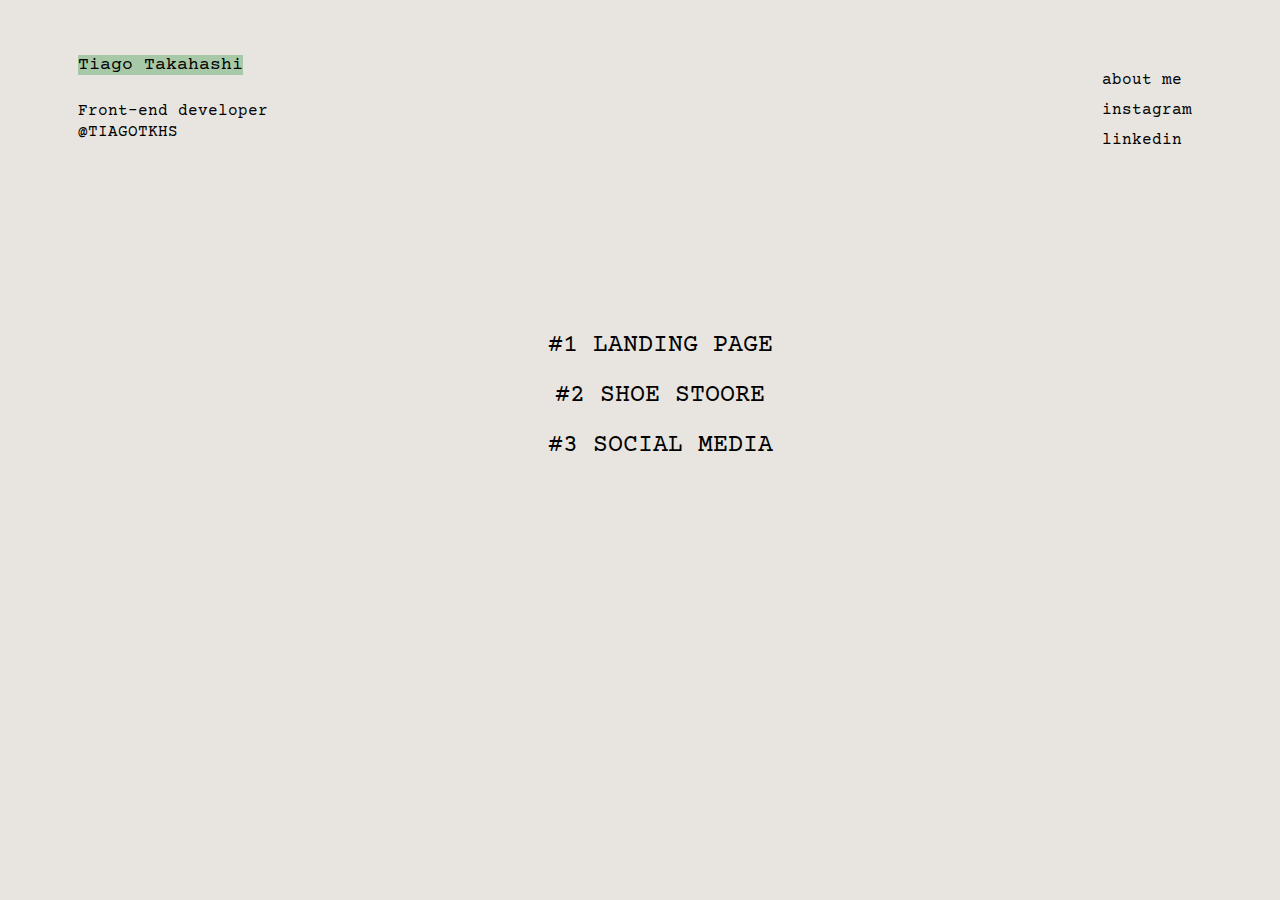
<file: portifolio/index.html>
<!DOCTYPE html>
<html lang="pt-br">
<head>
    <meta charset="UTF-8">
    <meta name="viewport" content="width=device-width, initial-scale=1.0">
    <title>primeiro site</title>
    <link rel="stylesheet" href="style.css">
    <link rel="shortcut icon" href="logo.png" type="image/x-icon">
    <style>
     @import url('https://fonts.googleapis.com/css2?family=Courier+Prime:ital,wght@0,400;0,700;1,400;1,700&display=swap');
        h1{
            display: inline;
            font-family:'Courier Prime';
            font-weight: 300;
            font-size: 18px; 
            background-color: rgb(168, 201, 168);
        }
    </style>
</head>
<body>
    <header>
 <div class="titulo">
        <h1> Tiago Takahashi </h1>
        <br><br>
        <p>Front-end developer</p>
        <p>@TIAGOTKHS</p>
    </div>
    <ul class="listatop">
        <a href="index2.html"><li>about me</li></a>
        <a href="https://instagram.com" target="_blank" rel="external" ><li>instagram</li></a>
        <a href="https://linkedin.com" target="_blank"><li>linkedin</li></a>
        
       </ul>
    </header>
    <main>
        <ul class="projetos">
            <a href="file:///C:/Users/tiago/OneDrive/Documentos/Programação/curso%20js/html-css/exteste004/index.html?Nome=&email=#"><li>#1 LANDING PAGE</li></a>
            <a href="#"><li>#2 SHOE STOORE</li></a>
            <a href="#"><li>#3 SOCIAL MEDIA</li></a>
        </ul>
    </main>
    
</body>
</html>
</file>
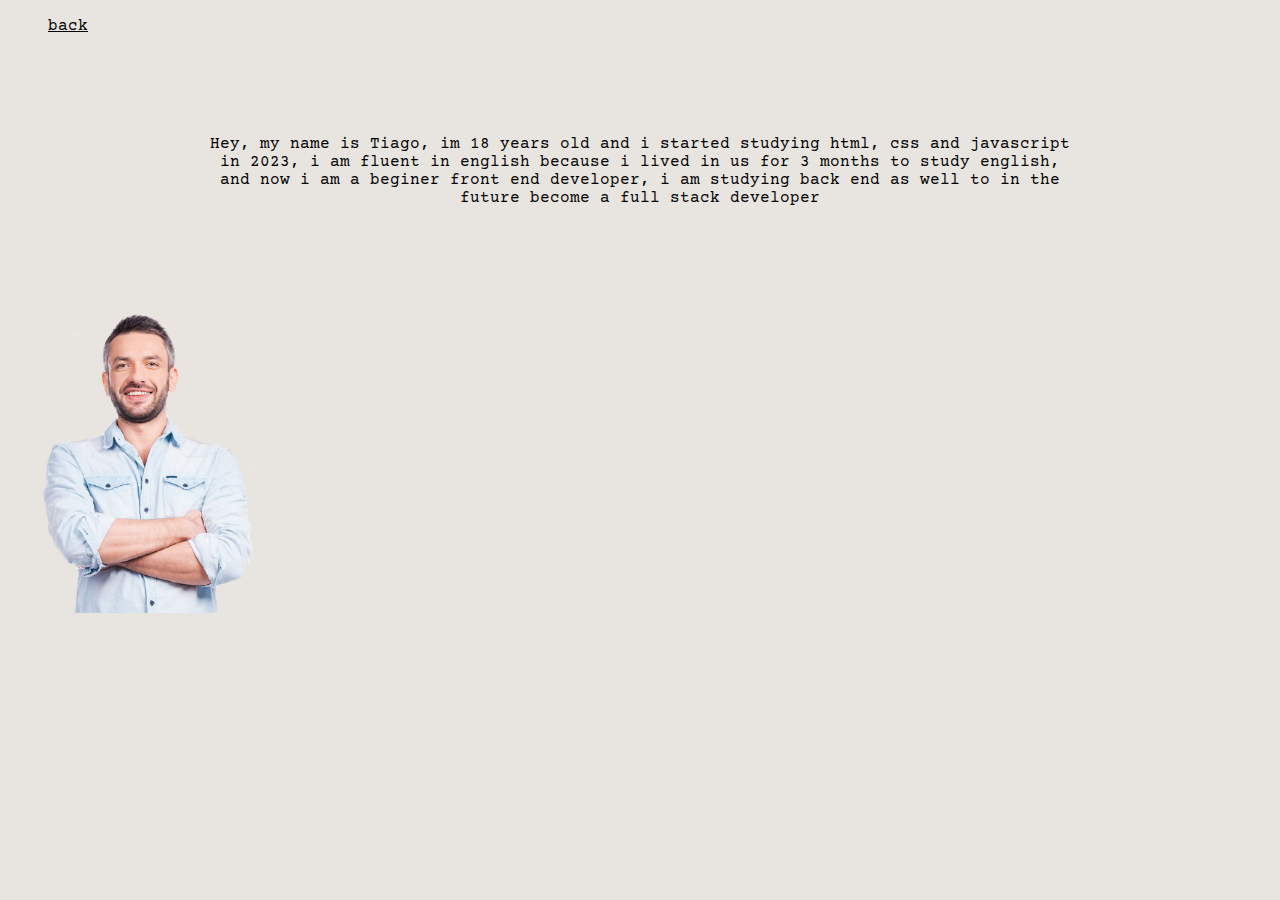
<file: portifolio/index2.html>
<!DOCTYPE html>
<html lang="pt-br">
<head>
    <meta charset="UTF-8">
    <meta name="viewport" content="width=device-width, initial-scale=1.0">
    <title>Primeiro site</title>
    <link rel="stylesheet" href="style2.css">
    <style>
         @import url('https://fonts.googleapis.com/css2?family=Courier+Prime:ital,wght@0,400;0,700;1,400;1,700&display=swap');
    </style>
</head>
<body>
    <header>
        <ul>
        <a href="index.html">back</a></ul>
    </header>
    <main>
       <p>Hey, my name is Tiago, im 18 years old and i started studying html, css and javascript in 2023, i am fluent in english because i lived in us for 3 months to study english, and now i am a beginer front end developer, i am studying back end as well to in the future become a full stack developer</p>
       <img src="pngwing.com.png" alt="eu">
    </main>

    
</body>
</html>
</file>
<file: portifolio/style.css>
@charset "UTF-8";
*{
  background-color: #E8E4DF
}
@import url('https://fonts.googleapis.com/css2?family=Changa:wght@200&display=swap');

header{
    display: flex;
    justify-content: space-between;
    margin-top: 55px;
    margin-left: 70px;
}
p{
font-weight: lighter;
    font-family:'Courier Prime';
    line-height: 5px;
}
a{
    font-family:'Courier Prime';
    color: black;
}
.listatop{
    margin-top: 10px;
    margin-right: 80px;
    line-height: 30px;
    list-style: none;
}
.listatop a {
    text-decoration: none;
    position: relative;
}
.listatop a::after {
    content:" ";
    width: 0%;
    height: 3px;
    bottom: 0%;
    left: 0;
    background-color: rgb(168, 201, 168);
    position: absolute;
    transition: 0.5s ease-in-out;
}
.listatop a:hover::after{
    width: 100%;
   
}
main{
    font-size: 25px;
    text-align: center;
    margin-top: 150px;
}
.projetos a{
    line-height: 50px;
    list-style: none;
    text-decoration: none;
}
.projetos a::after{
    background-color:black
}
.projetos a:hover{
    font-size:27px;
    background-color: black;
}
</file>
<file: portifolio/style2.css>
@charset "UTF-8";
*{
    background-color: #E8E4DF
  }
  .backbtn{
   text-decoration: none;
  }
  a{
    color: black;
    font-family:'Courier Prime';
    list-style: none;
  }
  p{
    font-family:'Courier Prime';
    text-align: center;
    margin-top: 100px;
    padding: 0px 200px
  }
  img{
    margin-top: 90px;
    height: 300px;

  }
</file>
